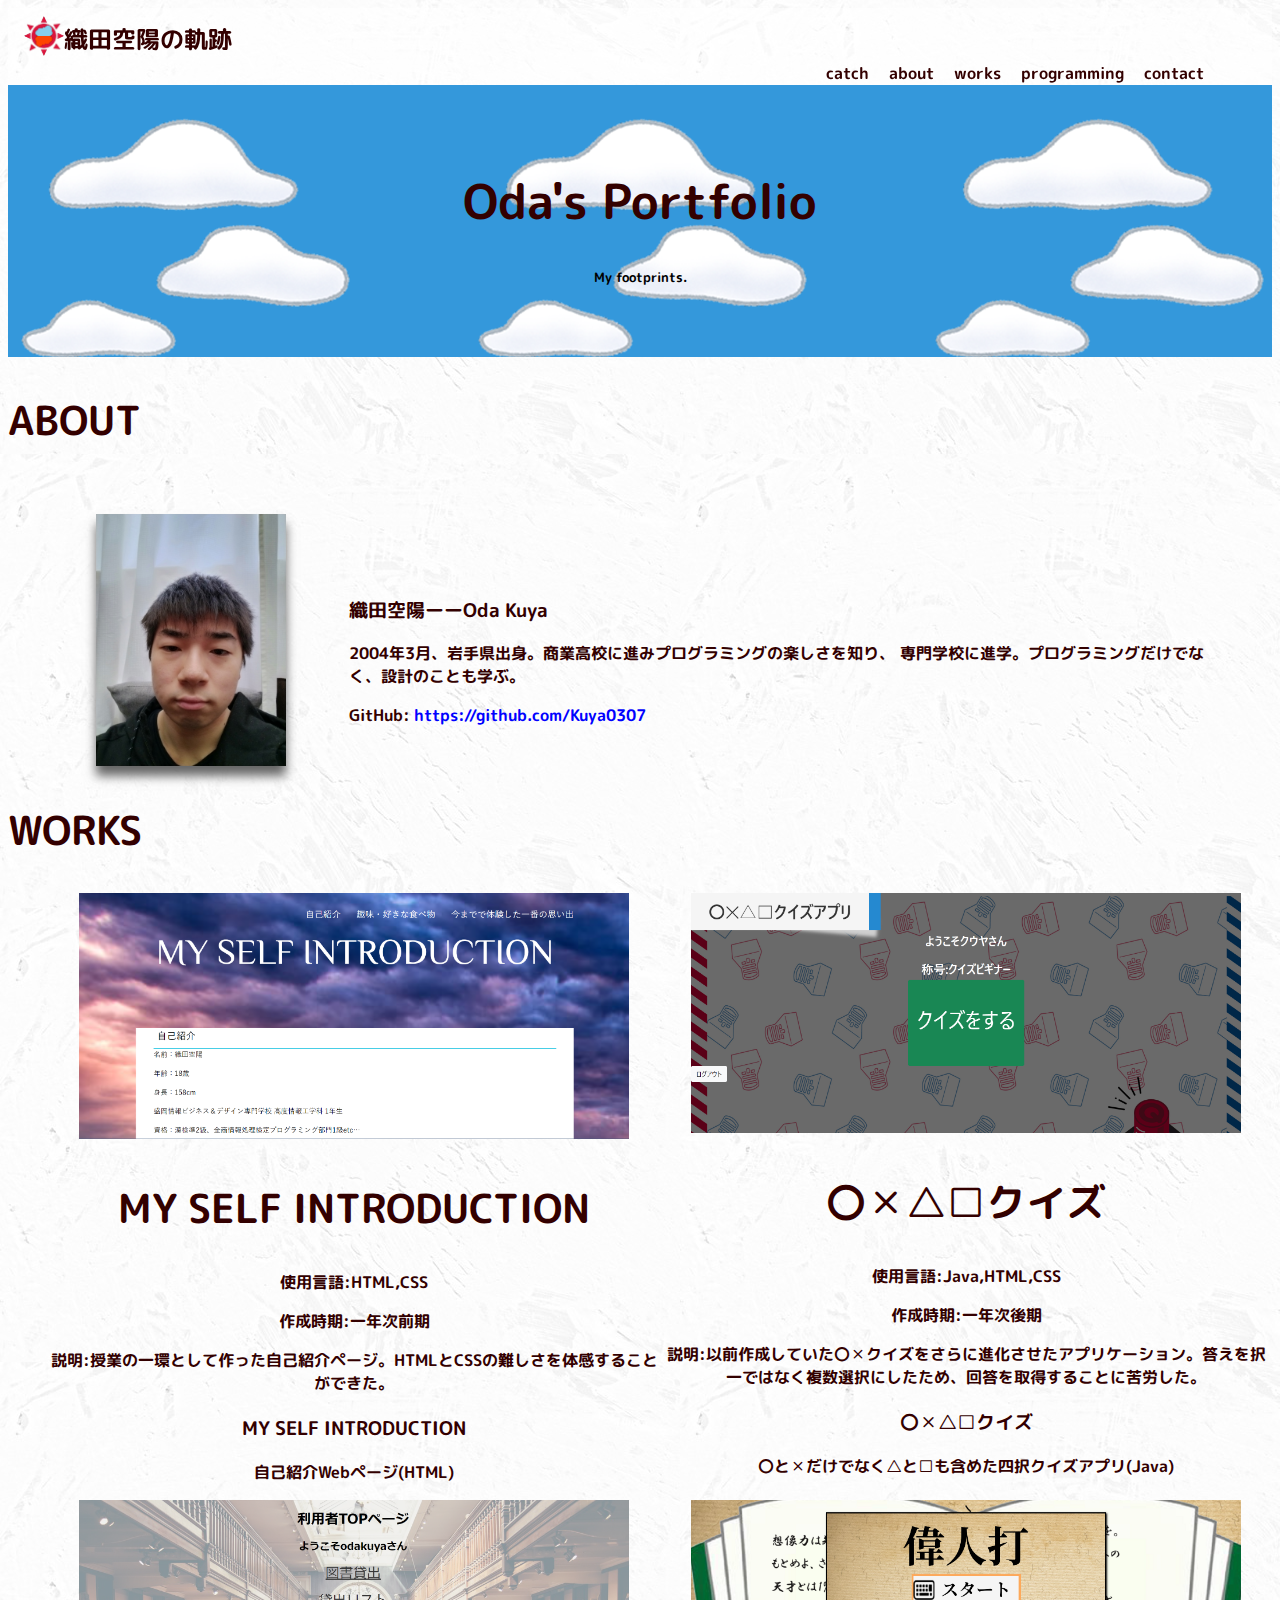
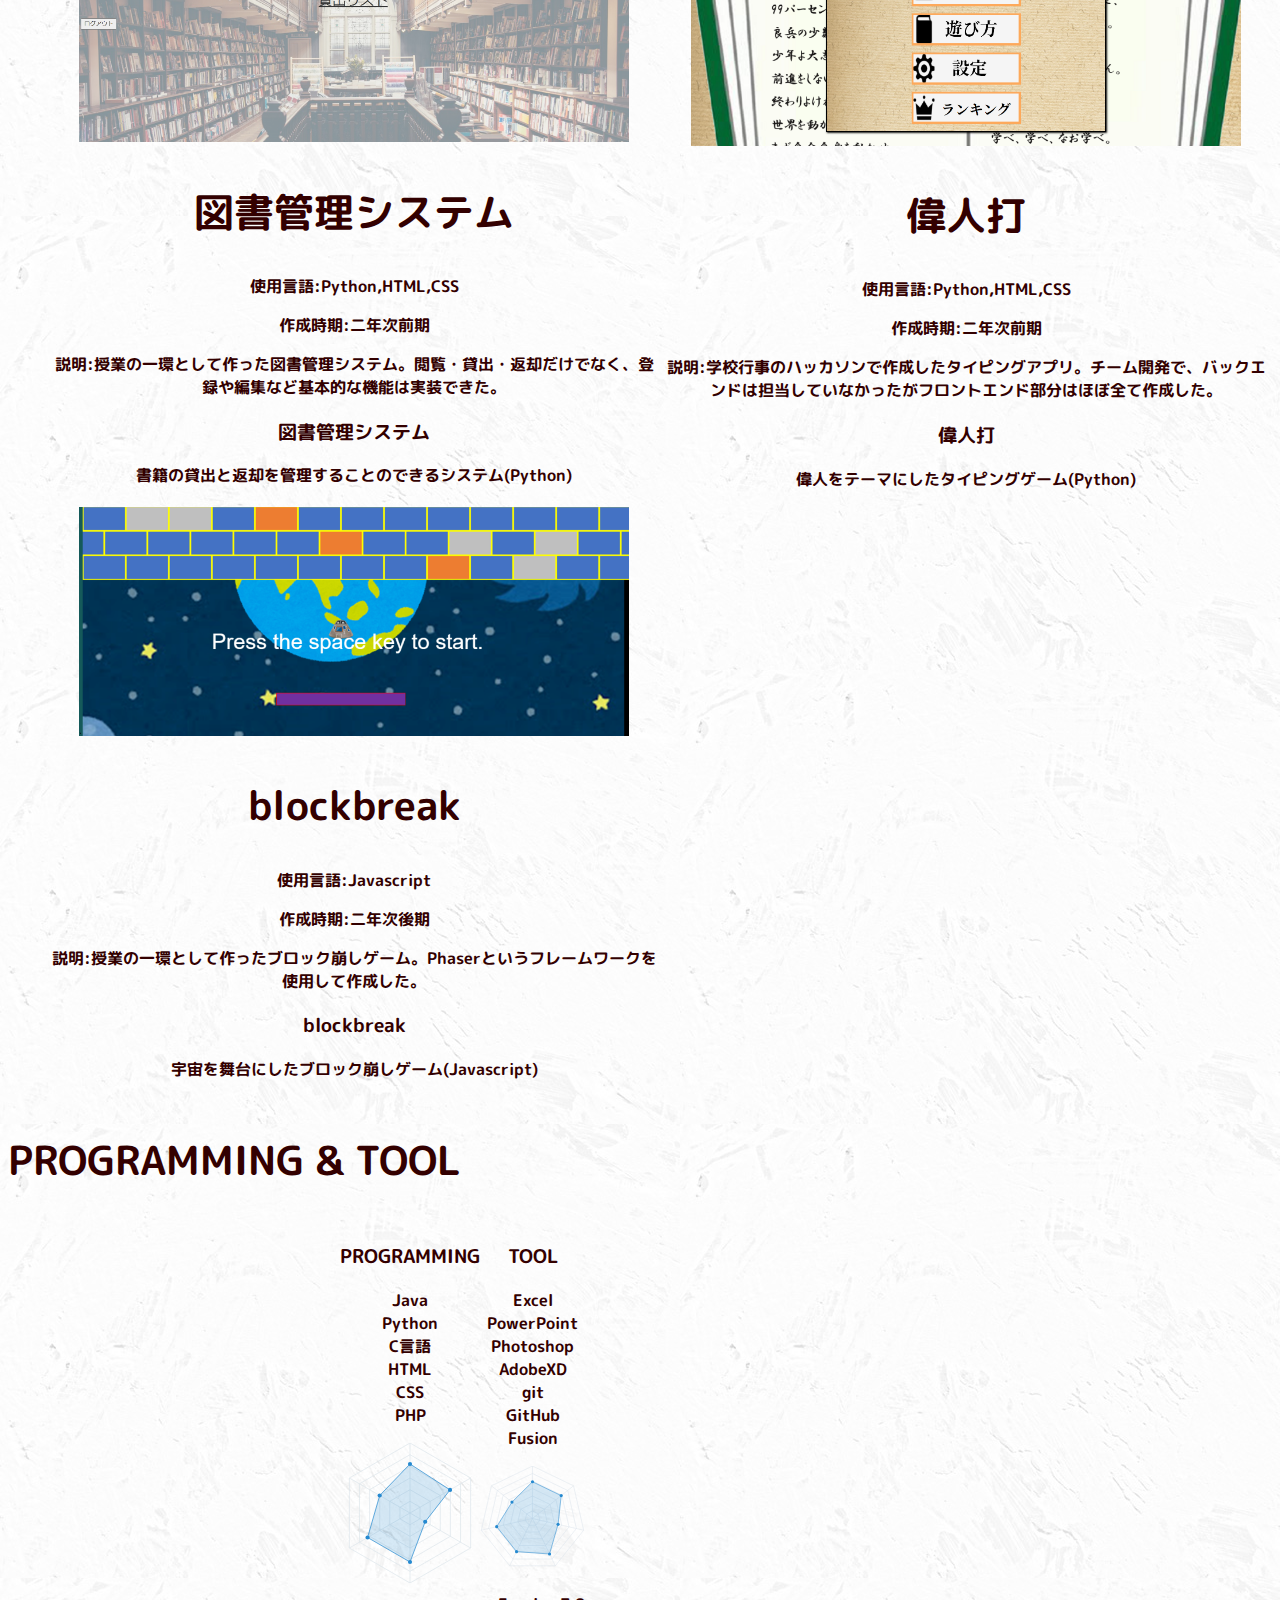
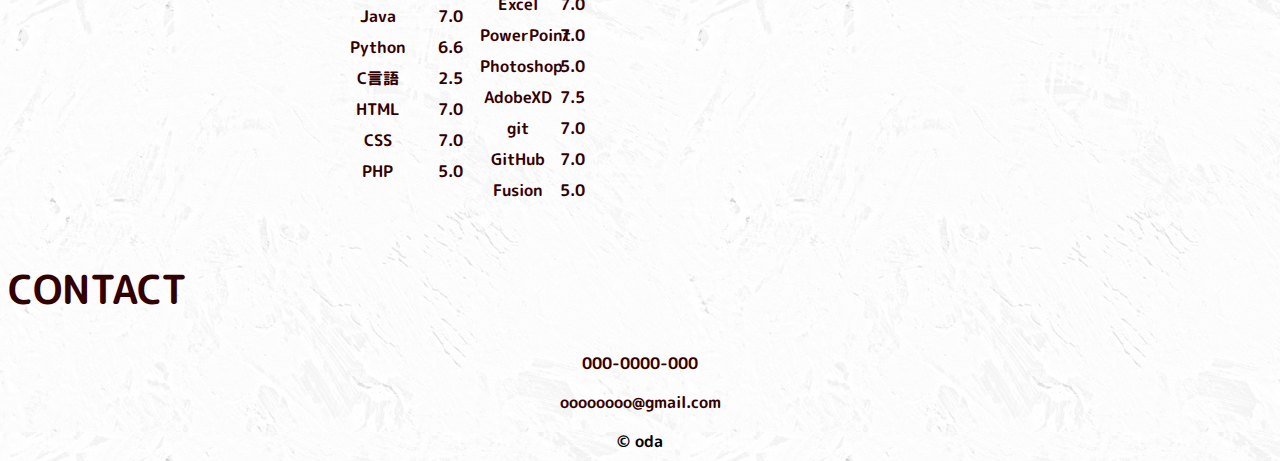
<file: index copy.html>
<!DOCTYPE html>
<html lang="ja">
  <head>
    <meta charset="UTF-8" />
    <meta http-equiv="X-UA-Compatible" content="IE=edge" />
    <meta name="viewport" content="width=device-width, initial-scale=1.0" />
    <link rel="stylesheet" href="css/index.css" />
    <link rel="preconnect" href="https://fonts.googleapis.com" />
    <link rel="preconnect" href="https://fonts.gstatic.com" crossorigin />
    <link rel="shortcut icon" href="favicon/favicon.ico" type="image/x-icon" />
    <link
      href="https://fonts.googleapis.com/css2?family=M+PLUS+Rounded+1c:wght@100&family=Noto+Serif+JP:wght@700&display=swap"
      rel="stylesheet"
    />
    <title>織田空陽ポートフォリオ</title>
  </head>
  <body id="index">
    <header>
      <div id="title_box">
        <a href="#index" id="aaaa"
          ><img class="cf_img" src="img/sunsky.png" alt="ポートフォリオのロゴ"
        /></a>
        <h1 id="pro_h1">織田空陽の軌跡</h1>
      </div>
      <!-- ページ内リンク -->
      <nav>
        <ul class="cf">
          <!-- <li> -->
          <!-- </li> -->
          <li class="catch">
            <a href="#p_title"><span>catch</span></a>
          </li>
          <li class="about">
            <a href="#about"><span>about</span></a>
          </li>
          <li class="works">
            <a href="#works"><span>works</span></a>
          </li>
          <li class="programming">
            <a href="#programming"><span>programming</span></a>
          </li>
          <li class="contact">
            <a href="#contact"><span>contact</span></a>
          </li>
        </ul>
      </nav>
    </header>
    <main>
      <!-- タイトル -->
      <section id="p_title">
        <h1>Oda's Portfolio</h1>
        <h5>My footprints.</h5>
      </section>

      <!-- 自分についての説明 -->
      <section id="about">
        <h2>ABOUT</h2>
        <section id="about_mid">
          <img src="img/kuya.jpg" alt="自分の写真" />
          <article>
            <h3>織田空陽ーーOda Kuya</h3>
            <p>
              2004年3月、岩手県出身。商業高校に進みプログラミングの楽しさを知り、
              専門学校に進学。プログラミングだけでなく、設計のことも学ぶ。
            </p>
            <span>GitHub:</span>
            <a href="https://github.com/Kuya0307"
              >https://github.com/Kuya0307</a
            >
          </article>
        </section>
      </section>

      <!-- 作ってきたもの -->
      <section id="works">
        <h2>WORKS</h2>
        <ul>
          <li>
            <section id="my_intro">
              <label for="popup" id="txt_label"
                ><img src="img/自己紹介.png" alt="自己紹介"
              /></label>
              <input type="checkbox" id="popup" />
              <!-- ポップアップ部分 -->
              <div id="overlay">
                <label for="popup" id="bg_gray"></label>
                <!-- ウィンドウの外のグレーの領域 -->
                <div id="window">
                  <!-- ウィンドウ部分 -->
                  <label for="popup" id="btn_cloth">
                    <!-- 閉じるボタン -->
                    <span></span>
                  </label>
                  <div id="msg">
                    <!-- ウィンドウのコンテンツ -->
                    <h2>MY SELF INTRODUCTION</h2>
                    <p>使用言語:HTML,CSS</p>
                    <p>作成時期:一年次前期</p>
                    <p>
                      説明:授業の一環として作った自己紹介ページ。HTMLとCSSの難しさを体感することができた。
                    </p>
                  </div>
                </div>
              </div>
              <h3>MY SELF INTRODUCTION</h3>
              <p>自己紹介Webページ(HTML)</p>
            </section>
          </li>
          <li>
            <section id="quiz">
              <label for="popup2" id="txt_label"
                ><img src="img/クイズ.png" alt="クイズ"
              /></label>
              <input type="checkbox" id="popup2" />
              <!-- ポップアップ部分 -->
              <div id="overlay">
                <label for="popup2" id="bg_gray"></label>
                <!-- ウィンドウの外のグレーの領域 -->
                <div id="window">
                  <!-- ウィンドウ部分 -->
                  <label for="popup2" id="btn_cloth">
                    <!-- 閉じるボタン -->
                    <span></span>
                  </label>
                  <div id="msg">
                    <!-- ウィンドウのコンテンツ -->
                    <h2>〇✕△□クイズ</h2>
                    <p>使用言語:Java,HTML,CSS</p>
                    <p>作成時期:一年次後期</p>
                    <p>
                      説明:以前作成していた〇✕クイズをさらに進化させたアプリケーション。答えを択一ではなく複数選択にしたため、回答を取得することに苦労した。
                    </p>
                  </div>
                </div>
              </div>
              <h3>〇✕△□クイズ</h3>
              <p>〇と✕だけでなく△と□も含めた四択クイズアプリ(Java)</p>
            </section>
          </li>
          <li>
            <section id="book">
              <label for="popup3" id="txt_label"
                ><img src="img/図書管理.png" alt="図書管理"
              /></label>
              <input type="checkbox" id="popup3" />
              <!-- ポップアップ部分 -->
              <div id="overlay">
                <label for="popup3" id="bg_gray"></label>
                <!-- ウィンドウの外のグレーの領域 -->
                <div id="window">
                  <!-- ウィンドウ部分 -->
                  <label for="popup3" id="btn_cloth">
                    <!-- 閉じるボタン -->
                    <span></span>
                  </label>
                  <div id="msg">
                    <!-- ウィンドウのコンテンツ -->
                    <h2>図書管理システム</h2>
                    <p>使用言語:Python,HTML,CSS</p>
                    <p>作成時期:二年次前期</p>
                    <p>
                      説明:授業の一環として作った図書管理システム。閲覧・貸出・返却だけでなく、登録や編集など基本的な機能は実装できた。
                    </p>
                  </div>
                </div>
              </div>
              <h3>図書管理システム</h3>
              <p>書籍の貸出と返却を管理することのできるシステム(Python)</p>
            </section>
          </li>
          <li>
            <section id="great">
              <label for="popup4" id="txt_label"
                ><img src="img/偉人打.png" alt="偉人打"
              /></label>
              <input type="checkbox" id="popup4" />
              <!-- ポップアップ部分 -->
              <div id="overlay">
                <label for="popup4" id="bg_gray"></label>
                <!-- ウィンドウの外のグレーの領域 -->
                <div id="window">
                  <!-- ウィンドウ部分 -->
                  <label for="popup4" id="btn_cloth">
                    <!-- 閉じるボタン -->
                    <span></span>
                  </label>
                  <div id="msg">
                    <!-- ウィンドウのコンテンツ -->
                    <h2>偉人打</h2>
                    <p>使用言語:Python,HTML,CSS</p>
                    <p>作成時期:二年次前期</p>
                    <p>
                      説明:学校行事のハッカソンで作成したタイピングアプリ。チーム開発で、バックエンドは担当していなかったがフロントエンド部分はほぼ全て作成した。
                    </p>
                  </div>
                </div>
              </div>
              <h3>偉人打</h3>
              <p>偉人をテーマにしたタイピングゲーム(Python)</p>
            </section>
          </li>
          <li>
            <section id="blockbreak">
              <label for="popup4" id="txt_label"
                ><img src="img/blockbreak.png" alt="ブロック崩し"
              /></label>
              <input type="checkbox" id="popup4" />
              <!-- ポップアップ部分 -->
              <div id="overlay">
                <label for="popup4" id="bg_gray"></label>
                <!-- ウィンドウの外のグレーの領域 -->
                <div id="window">
                  <!-- ウィンドウ部分 -->
                  <label for="popup4" id="btn_cloth">
                    <!-- 閉じるボタン -->
                    <span></span>
                  </label>
                  <div id="msg">
                    <!-- ウィンドウのコンテンツ -->
                    <h2>blockbreak</h2>
                    <p>使用言語:Javascript</p>
                    <p>作成時期:二年次後期</p>
                    <p>
                      説明:授業の一環として作ったブロック崩しゲーム。Phaserというフレームワークを使用して作成した。
                    </p>
                  </div>
                </div>
              </div>
              <h3>blockbreak</h3>
              <p>宇宙を舞台にしたブロック崩しゲーム(Javascript)</p>
            </section>
          </li>
        </ul>
      </section>

      <!-- 使える言語とツール -->
      <section id="programming">
        <h2>PROGRAMMING & TOOL</h2>
        <article id="programing_article">
          <div id="re_pro">
            <h3>PROGRAMMING</h3>
            <ul>
              <li>Java</li>
              <li>Python</li>
              <li>C言語</li>
              <li>HTML</li>
              <li>CSS</li>
              <li>PHP</li>
            </ul>

            <div class="radar-chart-003">
              <svg xmlns="http://www.w3.org/2000/svg" viewbox="0 0 200 200">
                <g stroke="#dce5eb">
                  <path d="M 100 100 L 100.0 0.0" />
                  <path d="M 100 100 L 186.6 50.0" />
                  <path d="M 100 100 L 186.6 150.0" />
                  <path d="M 100 100 L 100.0 200.0" />
                  <path d="M 100 100 L 13.4 150.0" />
                  <path d="M 100 100 L 13.4 50.0" />
                </g>
                <g stroke="#dce5eb" fill="none">
                  <path
                    d="M 100.0 0.0 L 186.6 50.0 L 186.6 150.0 L 100.0 200.0 L 13.4 150.0 L 13.4 50.0 L 100.0 0.0"
                  />
                  <path
                    d="M 100.0 16.7 L 172.2 58.3 L 172.2 141.7 L 100.0 183.3 L 27.8 141.7 L 27.8 58.3 L 100.0 16.7"
                  />
                  <path
                    d="M 100.0 33.3 L 157.7 66.7 L 157.7 133.3 L 100.0 166.7 L 42.3 133.3 L 42.3 66.7 L 100.0 33.3"
                  />
                  <path
                    d="M 100.0 50.0 L 143.3 75.0 L 143.3 125.0 L 100.0 150.0 L 56.7 125.0 L 56.7 75.0 L 100.0 50.0"
                  />
                  <path
                    d="M 100.0 66.7 L 128.9 83.3 L 128.9 116.7 L 100.0 133.3 L 71.1 116.7 L 71.1 83.3 L 100.0 66.7"
                  />
                  <path
                    d="M 100.0 83.3 L 114.4 91.7 L 114.4 108.3 L 100.0 116.7 L 85.6 108.3 L 85.6 91.7 L 100.0 83.3"
                  />
                </g>
                <path
                  d="M 100.0 30.0 L 157.2 67.0 L 121.7 112.5 L 100.0 170.0 L 39.4 135.0 L 56.7 75.0 L 100.0 30.0"
                  fill="#2589d030"
                  stroke="#2589d0"
                />
                <g fill="#2589d0">
                  <circle cx="100.0" cy="30.0" r="3" />
                  <circle cx="157.2" cy="67.0" r="3" />
                  <circle cx="121.7" cy="112.5" r="3" />
                  <circle cx="100.0" cy="170.0" r="3" />
                  <circle cx="39.4" cy="135.0" r="3" />
                  <circle cx="56.7" cy="75.0" r="3" />
                </g>
              </svg>
              <dl>
                <div>
                  <dt>Java</dt>
                  <dd>7.0</dd>
                </div>
                <div>
                  <dt>Python</dt>
                  <dd>6.6</dd>
                </div>
                <div>
                  <dt>C言語</dt>
                  <dd>2.5</dd>
                </div>
                <div>
                  <dt>HTML</dt>
                  <dd>7.0</dd>
                </div>
                <div>
                  <dt>CSS</dt>
                  <dd>7.0</dd>
                </div>
                <div>
                  <dt>PHP</dt>
                  <dd>5.0</dd>
                </div>
              </dl>
            </div>
          </div>

          <div id="re_pro2">
            <h3>TOOL</h3>
            <ul>
              <li>Excel</li>
              <li>PowerPoint</li>
              <li>Photoshop</li>
              <li>AdobeXD</li>
              <li>git</li>
              <li>GitHub</li>
              <li>Fusion</li>
            </ul>
            <div class="radar-chart-004">
              <svg xmlns="http://www.w3.org/2000/svg" viewbox="0 0 200 200">
                <g stroke="#dce5eb">
                  <path d="M 100 100 L 100.0 0.0" />
                  <path d="M 100 100 L 178.2 37.7" />
                  <path d="M 100 100 L 197.5 122.3" />
                  <path d="M 100 100 L 143.4 190.1" />
                  <path d="M 100 100 L 56.6 190.1" />
                  <path d="M 100 100 L 2.5 122.3" />
                  <path d="M 100 100 L 21.8 37.7" />
                </g>
                <g stroke="#dce5eb" fill="none">
                  <path
                    d="M 100.0 0.0 L 178.2 37.7 L 197.5 122.3 L 143.4 190.1 L 56.6 190.1 L 2.5 122.3 L 21.8 37.7 L 100.0 0.0"
                  />
                  <path
                    d="M 100.0 14.3 L 167.0 46.6 L 183.6 119.1 L 137.2 177.2 L 62.8 177.2 L 16.4 119.1 L 33.0 46.6 L 100.0 14.3"
                  />
                  <path
                    d="M 100.0 28.6 L 155.8 55.5 L 169.6 115.9 L 131.0 164.4 L 69.0 164.4 L 30.4 115.9 L 44.2 55.5 L 100.0 28.6"
                  />
                  <path
                    d="M 100.0 42.9 L 144.7 64.4 L 155.7 112.7 L 124.8 151.5 L 75.2 151.5 L 44.3 112.7 L 55.3 64.4 L 100.0 42.9"
                  />
                  <path
                    d="M 100.0 57.1 L 133.5 73.3 L 141.8 109.5 L 118.6 138.6 L 81.4 138.6 L 58.2 109.5 L 66.5 73.3 L 100.0 57.1"
                  />
                  <path
                    d="M 100.0 71.4 L 122.3 82.2 L 127.9 106.4 L 112.4 125.7 L 87.6 125.7 L 72.1 106.4 L 77.7 82.2 L 100.0 71.4"
                  />
                  <path
                    d="M 100.0 85.7 L 111.2 91.1 L 113.9 103.2 L 106.2 112.9 L 93.8 112.9 L 86.1 103.2 L 88.8 91.1 L 100.0 85.7"
                  />
                </g>
                <path
                  d="M 100.0 30.0 L 154.7 56.4 L 148.7 111.1 L 132.5 167.6 L 69.6 163.1 L 31.8 115.6 L 60.9 68.8 L 100.0 30.0"
                  fill="#2589d030"
                  stroke="#2589d0"
                />
                <g fill="#2589d0">
                  <circle cx="100.0" cy="30.0" r="3" />
                  <circle cx="154.7" cy="56.4" r="3" />
                  <circle cx="148.7" cy="111.1" r="3" />
                  <circle cx="132.5" cy="167.6" r="3" />
                  <circle cx="69.6" cy="163.1" r="3" />
                  <circle cx="31.8" cy="115.6" r="3" />
                  <circle cx="60.9" cy="68.8" r="3" />
                </g>
              </svg>
              <dl>
                <div>
                  <dt>Excel</dt>
                  <dd>7.0</dd>
                </div>
                <div>
                  <dt>PowerPoint</dt>
                  <dd>7.0</dd>
                </div>
                <div>
                  <dt>Photoshop</dt>
                  <dd>5.0</dd>
                </div>
                <div>
                  <dt>AdobeXD</dt>
                  <dd>7.5</dd>
                </div>
                <div>
                  <dt>git</dt>
                  <dd>7.0</dd>
                </div>
                <div>
                  <dt>GitHub</dt>
                  <dd>7.0</dd>
                </div>
                <div>
                  <dt>Fusion</dt>
                  <dd>5.0</dd>
                </div>
              </dl>
            </div>
          </div>
        </article>
      </section>

      <!-- 連絡先 -->
      <section id="contact">
        <h2>CONTACT</h2>
        <p>000-0000-000</p>
        <p>oooooooo@gmail.com</p>
      </section>

      <footer>&copy; oda</footer>
    </main>
  </body>
</html>
</file>
<file: css/index.css>
@charset "UTF-8";
/* CSS Document */
body {
  font-family: "M PLUS Rounded 1c", sans-serif;
  background-image: url(../img/white_00081.jpg);
}
h1 {
  font-size: 3em;
  color: #330000;
}
h2 {
  font-size: 2.5em;
  color: #330000;
}
h3 {
  color: #330000;
}
p {
  font-weight: bold;
  color: #330000;
}
span {
  font-weight: bold;
  color: #330000;
}
li {
  font-weight: bold;
  color: #330000;
}
dd {
  font-weight: bold;
  color: #330000;
}
dt {
  font-weight: bold;
  color: #330000;
}
header {
  background-color: rgba(255, 255, 255, 0.5);
  position: sticky;
  top: 0;
  z-index: 999;
}
/* ナビゲーションバー */
.cf {
  display: inline-flex;
  list-style: none;
  position: relative;
  left: 60vw;
  margin-top: 0;
  margin-bottom: 0;
}
#pro_h1 {
  margin: 1% 0 0 0;
  padding: 0;
  font-size: 1.5em;
}
#title_box {
  display: flex;
}
.cf_img {
  width: 2.5rem;
  margin-left: 1rem;
  margin-top: 0.5rem;
}
.cf li {
  margin: 0 10px;
}
a {
  text-decoration: none;
}
/* ナビゲーションバーここまで */

/* ヘッダー */
#p_title {
  padding: 3rem 0 3rem 0;
  text-align: center;
  background-color: #3498db;
  background-image: url(../img/雲.png);
  background-repeat: space;
}

/* 自分について */
#about_mid {
  display: flex;
  margin-top: 5%;
}
#about img {
  width: 15%;
  margin-left: 7%;
  box-shadow: 0 10px 10px #666666;
}
#about article {
  margin-top: 5%;
  margin-left: 5%;
  margin-right: 5%;
}
#about a {
  color: blue;
  font-weight: bold;
}

/* 制作物について */
#works ul {
  list-style: none;
  display: grid;
  grid-template-columns: 1fr 1fr;
  text-align: center;
}
#works img:hover {
  opacity: 0.7;
  filter: brightness(110%);
}
#works img {
  width: 90%;
}
.popup {
  display: none;
  position: fixed;
  top: 50%;
  left: 50%;
  transform: translate(-50%, -50%);
  background-color: white;
  padding: 20px;
  border: 1px solid #ddd;
  box-shadow: 0 2px 10px rgba(0, 0, 0, 0.2);
  z-index: 1000;
}
.overlay {
  display: none;
  position: fixed;
  top: 0;
  left: 0;
  width: 100%;
  height: 100%;
  background-color: rgba(0, 0, 0, 0.5);
  z-index: 999;
}
.popup button {
  display: block;
  margin: 0 auto;
  padding: 10px 20px;
  background-color: white;
  color: #330000;
  border: 1px solid #330000;
  border-radius: 5px;
  cursor: pointer;
}
/* 言語・ツール */
#programming h3 {
  text-align: center;
}
#programing_article {
  display: flex;
  /* margin-left: 27vw;  */
  text-align: center;
  margin: 0 auto;
  max-width: 600px;
}
#programming ul {
  padding: 0;
}
#programming li {
  list-style: none;
  text-align: center;
}

.radar-chart-003 {
  max-width: 600px;
  margin: 0 auto;
}
dt {
  float: left;
  clear: left;
  width: 75px;
  font-weight: bold;
}
dd {
  margin: 0 0 0 80px;
  padding: 0 0 0.5em 0;
}
/* 連絡先 */
#contact p {
  text-align: center;
}

/* フッター */
footer {
  font-weight: bold;
  text-align: center;
}

@media screen and (max-width: 480px) {
  .cf {
    display: inline-flex;
    list-style: none;
    position: relative;
    left: 0vw;
    padding: 0;
  }
  #about_mid {
    display: block;
    text-align: center;
    margin-top: 5%;
  }
  #about img {
    width: 50%;
    box-shadow: 0 10px 10px #666666;
  }
  #works ul {
    list-style: none;
    display: grid;
    grid-template-columns: 1fr;
    text-align: center;
  }

  #programming h3 {
    text-align: center;
  }
  #programing_article {
    display: block;
  }
  #programming ul {
    padding: 0;
  }
  #programming li {
    list-style: none;
    text-align: center;
  }
}

input {
  display: none;
}
</file>
